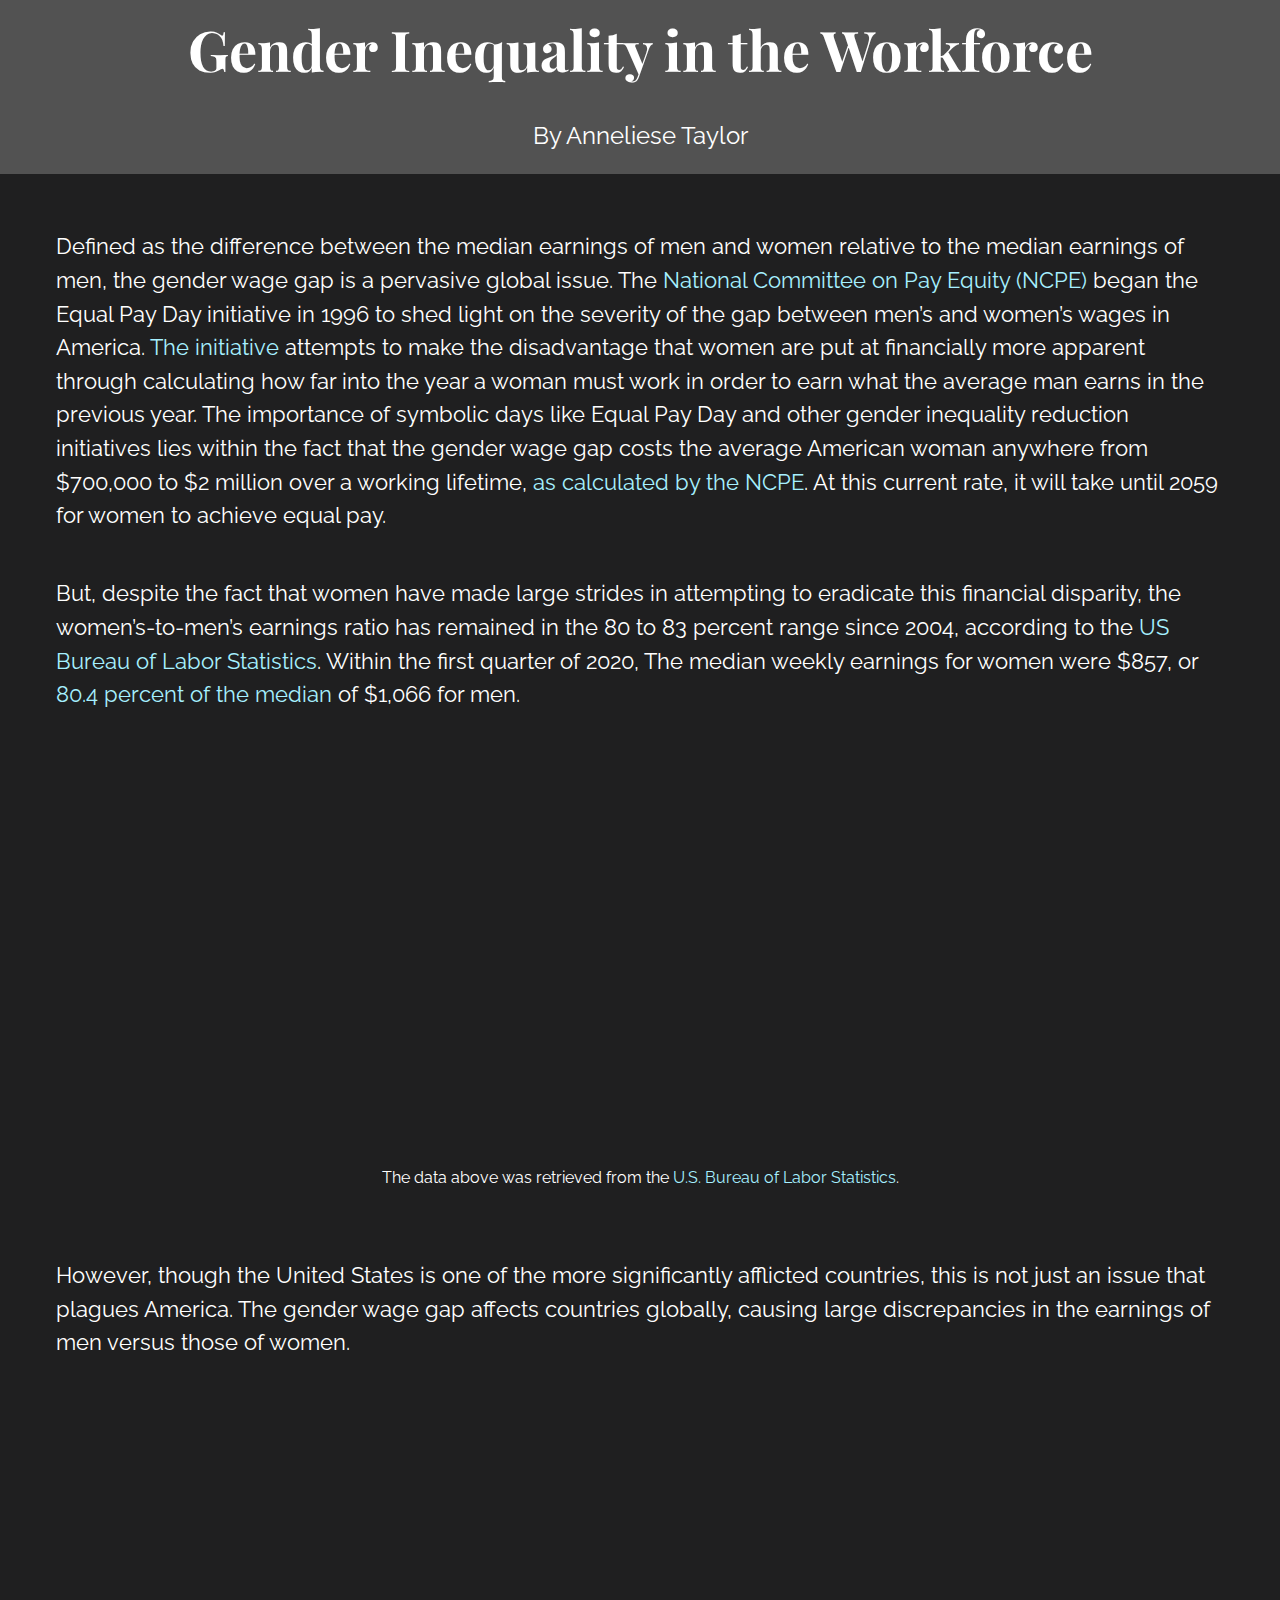
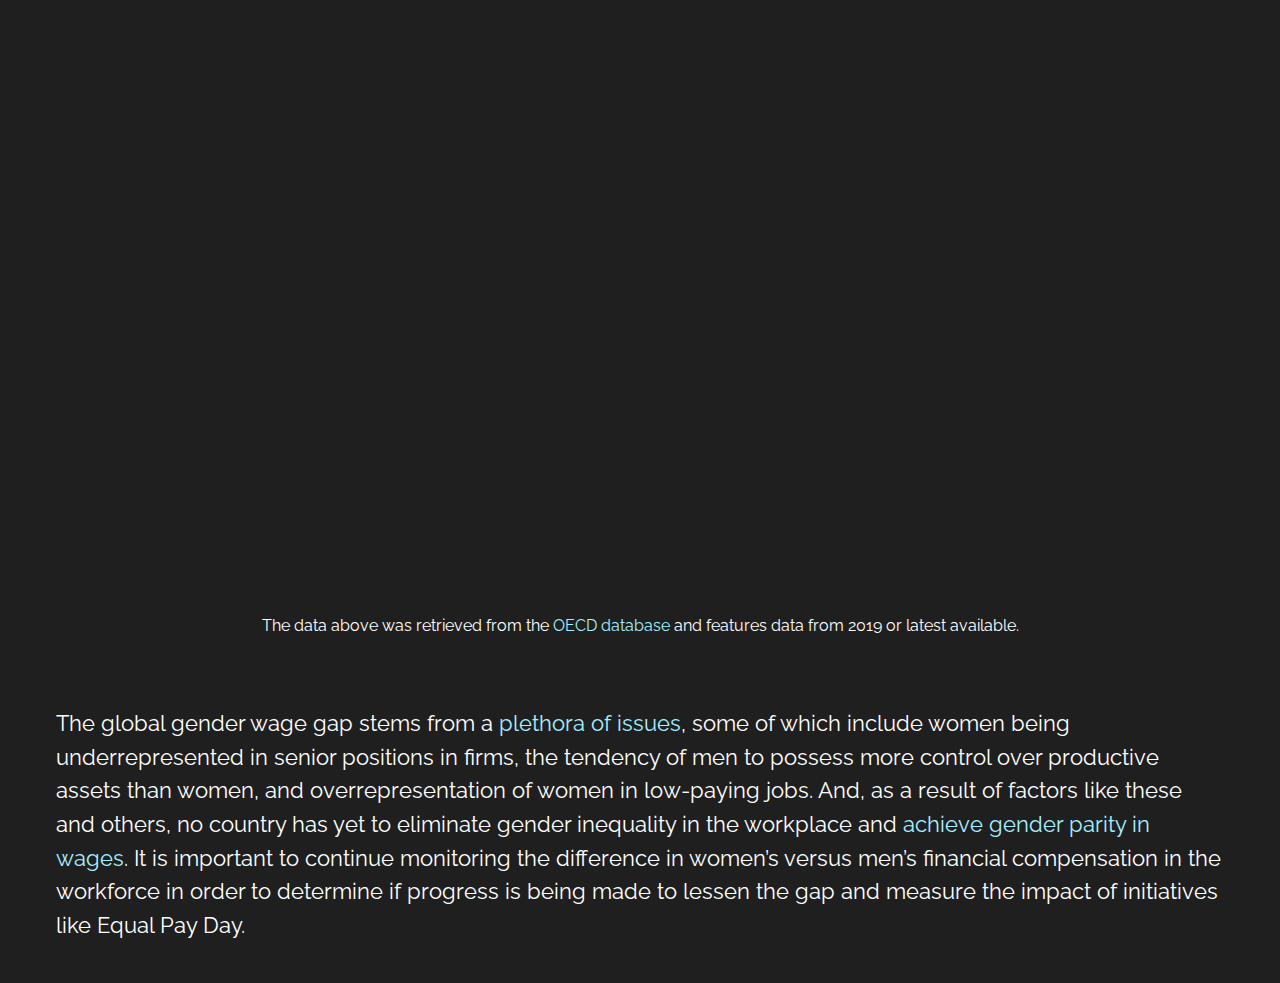
<file: index.html>
<!DOCTYPE html>
<html>

<head>
  <meta charset="utf-8">
  <meta name="viewport" content="width=device-width, initial-scale=1">
  <title>Gender Inequality in the Workforce</title>
  <link href="https://fonts.googleapis.com/css2?family=Playfair+Display:wght@800&family=Raleway:wght@300&display=swap" rel="stylesheet">
  <link rel="stylesheet" href="styles/main.css">
</head>

<body>

  <header>
    <h1>Gender Inequality in the Workforce</h1>
      <p>By Anneliese Taylor</p>
  </header>


<article id="explanation1">
  <p>Defined as the difference between the median earnings of men and women relative to the median earnings of men, the gender wage gap is a pervasive global issue. The <a href="https://www.pay-equity.org/day.html" target="_blank">National Committee on Pay Equity (NCPE)</a> began the Equal Pay Day initiative in 1996 to shed light on the severity of the gap between men’s and women’s wages in America. <a href="https://www.pay-equity.org/day.html" target="_blank">The initiative</a> attempts to make the disadvantage that women are put at financially more apparent through calculating how far into the year a woman must work in order to earn what the average man earns in the previous year. The importance of symbolic days like Equal Pay Day and other gender inequality reduction initiatives lies within the fact that the gender wage gap costs the average American woman anywhere from $700,000 to $2 million over a working lifetime, <a href="https://www.census.gov/library/stories/2020/03/equal-pay-day-is-march-31-earliest-since-1996.html" target="_blank">as calculated by the NCPE</a>. At this current rate, it will take until 2059 for women to achieve equal pay.</p>

  <p>But, despite the fact that women have made large strides in attempting to eradicate this financial disparity, the women’s-to-men’s earnings ratio has remained in the 80 to 83 percent range since 2004, according to the <a href="https://www.bls.gov/opub/ted/2019/women-had-higher-median-earnings-than-men-in-relatively-few-occupations-in-2018.htm" target="_blank">US Bureau of Labor Statistics</a>. Within the first quarter of 2020, The median weekly earnings for women were $857, or <a href="https://www.bls.gov/opub/ted/2020/women-had-median-weekly-earnings-of-857-or-80-point-4-percent-of-mens-earnings-first-quarter-2020.htm" target="_blank">80.4 percent of the median</a> of $1,066 for men.</p>
</article>


<article id="median_weekly_earning">
  <div id="bls_median_weekly_earning"></div>
      <p>The data above was retrieved from the <a href="https://www.bls.gov/cps/tables.htm" target="_blank">U.S. Bureau of Labor Statistics</a>.</p>
</article>


<article id="explanation2">
  <p>However, though the United States is one of the more significantly afflicted countries, this is not just an issue that plagues America. The gender wage gap affects countries globally, causing large discrepancies in the earnings of men versus those of women.</p>
</article>


<article id="gap_globally">
  <div id="OECD_bar_graph"></div>
      <p>The data above was retrieved from the <a href="https://data.oecd.org/earnwage/gender-wage-gap.htm#indicator-chart" target="_blank">OECD database</a> and features data from 2019 or latest available.</p>
</article>


<article id="explanation3">
  <p>The global gender wage gap stems from a <a href="https://ourworldindata.org/economic-inequality-by-gender" target="_blank">plethora of issues</a>, some of which include women being underrepresented in senior positions in firms, the tendency of men to possess more control over productive assets than women, and overrepresentation of women in low-paying jobs. And, as a result of factors like these and others, no country has yet to eliminate gender inequality in the workplace and <a href="https://reports.weforum.org/global-gender-gap-report-2020/the-global-gender-gap-index-2020/box-1/" target="_blank">achieve gender parity in wages</a>. It is important to continue monitoring the difference in women’s versus men’s financial compensation in the workforce in order to determine if progress is being made to lessen the gap and measure the impact of initiatives like Equal Pay Day.</p>
</article>



<!-- Scripts below -->
<script src="https://code.highcharts.com/highcharts.js"></script>

<script src="https://code.highcharts.com/themes/high-contrast-dark.js"></script>

<script src="https://code.highcharts.com/modules/exporting.js"></script>

<script src="scripts/main.js"></script>

</body>
</html>
</file>
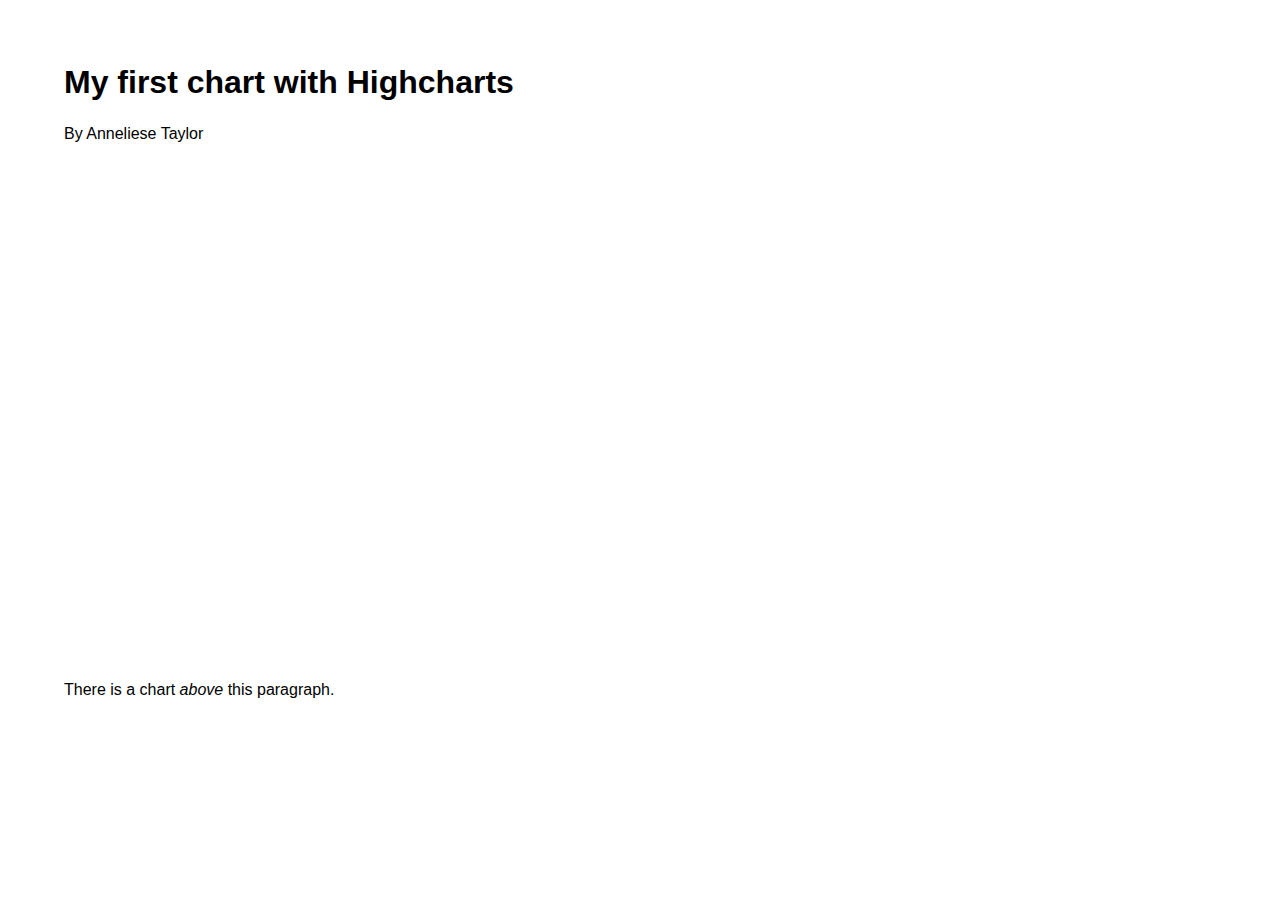
<file: first_chart.html>
<!DOCTYPE html>
<html>

<head>
  <meta charset="utf-8">
  <meta name="viewport" content="width=device-width, initial-scale=1">
  <title> My first chart with Highcharts </title>
  <link rel="stylesheet" href="styles/first_chart.css">
</head>

<body>

  <h1>My first chart with Highcharts</h1>

  <p>By Anneliese Taylor</p>

  <!-- add the div BELOW this comment -
       the 'container' DIV must be EMPTY   -->
  <div id="container"></div>




  <p>There is a chart <em>above</em> this paragraph.</p>


  <!-- add the SCRIPT elements BELOW this comment ...
       ALL SCRIPTS GO BELOW THIS LINE -->
       <script src="https://code.highcharts.com/highcharts.js"></script>

       <!-- change the Highcharts theme -->
       <script src="https://code.highcharts.com/themes/avocado.js"></script>

       <!-- add Highcharts print and export features - optional -->
       <script src="https://code.highcharts.com/modules/exporting.js"></script>

       <!-- add file for your own JavaScript code - this creates the chart -
            note, it is in the scripts/ folder  -->
       <script src="scripts/first_chart.js"></script>
  <!-- DO NOT write anything below these required tags -->
</body>
</html>
</file>
<file: styles/main.css>
h1 {
  font-family: 'Playfair Display', 'Georgia', serif;
  font-size: 3.5em;
  margin: 0;
  padding: 0.2em 0;
}

header {
  background: #525252;
  margin: 0;
  display: flex;
  flex-direction: column;
  align-items: center;
}

header p {
  font-size: 1.5em;
}

body {
  font-family: 'Raleway', 'Arial Narrow', sans-serif;
  color: #fff;
  background: #1f1f20;
  margin: 0;
  display: flex;
  flex-direction: column;
  justify-content: center;
}

#explanation1, #explanation2, #explanation3 {
  display: flex;
  flex-direction: column;
  align-items: center;
  margin: 0;
  padding: 1.5em 2.5em 0.8em;
  font-size: 1.4em;
  line-height: 1.5em;
}

#gap_globally {
  display: flex;
  flex-direction: column;
  align-items: center;
}

#median_weekly_earning {
  display: flex;
  flex-direction: column;
  align-items: center;
}

#bls_median_weekly_earning {
  display: flex;
  margin: 0;
  width: 950px;
  height: 400px;
}

#OECD_bar_graph {
  display: block;
  margin: 0;
  width: 950px;
  height: 800px;
}


/* --- link pseudo classes --- */

a {
    color: #a6f0ff;
    text-decoration: none;
}
a:hover {
    color: #00BBE0;
}
a:active {
    color: #71d49e;
}

/*-- Media Queries --*/
@media screen and (max-width: 950px) {
  header {
    text-align: center;
  }

  #explanation1, #explanation2, #explanation3 {
    margin: 0;
    padding: 1em 1.5em;
    font-size: 1.5em;
  }

  #median_weekly_earning {
    align-items: center;
    text-align: center;
    font-size: 0.8em;
    padding: 0.2em;
  }

  #bls_median_weekly_earning {
    width: 600px;
  }

  #gap_globally {
    align-items: center;
    text-align: center;
    font-size: 0.8em;
    padding: 0.2em;
  }

  #OECD_bar_graph {
    width: 600px;
    height: 600px;
  }
}

@media screen and (max-width: 375px) {
  h1 {
    font-size: 2em;
    padding: 0.2em 1em;
  }

  header p {
    font-size: 0.8em;
  }

  #explanation1, #explanation2, #explanation3 {
    font-size: 1em;
    padding: 0 2.5em;
  }

  #median_weekly_earning {
    padding: 0.2em 2em;
  }

  #bls_median_weekly_earning {
    width: 300px;
  }

  #gap_globally {
    padding: 0.2em 2em;
  }

  #OECD_bar_graph {
    width: 300px;
  }
}
</file>
<file: styles/first_chart.css>
html {
  font-size: 100%;
  box-sizing: border-box;
}

* {
  box-sizing: inherit;
}

body {
  background: #fff;
  color: #000;
  font-family: 'Verdana', sans-serif;
  margin: 4rem;
  /* note, this will not work for all page layouts */
}

/*  the #container div (below) holds ONE chart  */
#container {
  width: 60%;
  height: 500px;
}

p {
  line-height: 1.5;
}

/* link styles */
a {
  color: #0287b3;
}

a:hover {
  color: #3ecbfa;
}

/* media queries below - CHANGE if needed so your chart works well on phones */
@media screen and (max-width: 700px) {
  body {
    margin: 1rem;
  }

  #container {
    width: 100%;
  }
}
</file>
